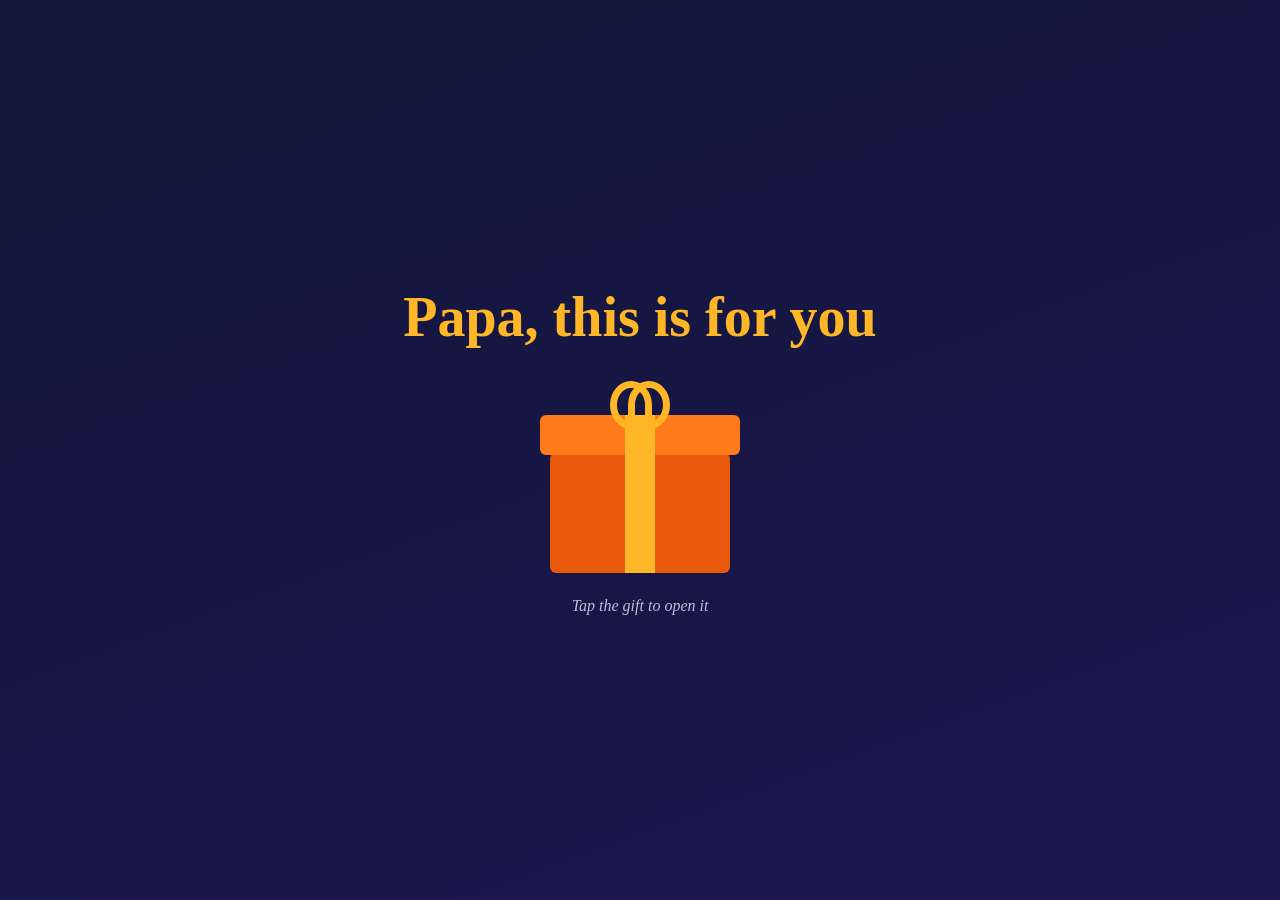
<file: index.html>
<!DOCTYPE html>
<html lang="en">
<head>
  <meta charset="utf-8">
  <meta name="viewport" content="width=device-width, initial-scale=1">
  <title>A surprise for Papa</title>
  <link rel="stylesheet" href="style.css">
</head>
<body class="night">

  <canvas id="confetti"></canvas>
  <div id="balloons"></div>

  
  <main class="center">
    <h1 id="heading">Papa, this is for you</h1>

    <button id="gift" class="gift" aria-label="Open the gift">
      <div class="lid">
        <div class="bow"></div>
      </div>
      <div class="box"></div>
    </button>

    <p id="hint">Tap the gift to open it</p>
  </main>

  <script src="script.js"></script>
</body>
</html>
</file>
<file: style.css>
* { box-sizing: border-box; }

body {
  margin: 0;
  min-height: 100vh;
  font-family: Georgia, "Times New Roman", serif;
  color: #fff6e0;
  overflow-x: hidden;
}


.night {
  background: linear-gradient(160deg, #10173a, #25155a, #10173a);
  background-size: 300% 300%;
  animation: sky 14s ease infinite;
}
@keyframes sky {
  0%   { background-position: 0% 50%; }
  50%  { background-position: 100% 50%; }
  100% { background-position: 0% 50%; }
}


.center {
  position: relative;
  z-index: 2;
  min-height: 100vh;
  padding: 2rem 1.2rem;
  display: flex;
  flex-direction: column;
  align-items: center;
  justify-content: center;
  text-align: center;
  gap: 1.5rem;
}

h1 {
  margin: 0;
  font-size: clamp(2rem, 8vw, 3.5rem);
  color: #ffb627;
}


#confetti {
  position: fixed;
  top: 0;
  left: 0;
  width: 100%;
  height: 100%;
  pointer-events: none;
  z-index: 10;
}

#balloons {
  position: fixed;
  inset: 0;
  overflow: hidden;
  pointer-events: none;
  z-index: 1;
}

.balloon {
  position: absolute;
  bottom: -150px;
  width: 45px;
  height: 56px;
  border-radius: 50%;
  opacity: 0.85;
  animation: rise linear infinite;
}

.balloon::after {
  content: "";
  position: absolute;
  left: 50%;
  top: 100%;
  width: 1px;
  height: 60px;
  background: #ccc;
}
@keyframes rise {
  0%   { transform: translate(0, 0) rotate(-4deg); }
  50%  { transform: translate(30px, -60vh) rotate(5deg); }
  100% { transform: translate(-20px, -125vh) rotate(-3deg); }
}


.gift {
  position: relative;
  width: 200px;
  height: 200px;
  background: none;
  border: 0;
  cursor: pointer;
  animation: shake 3s ease-in-out infinite;
}
.gift:focus-visible { outline: 3px solid #ffb627; outline-offset: 10px; }


.box {
  position: absolute;
  bottom: 0;
  left: 10px;
  width: 180px;
  height: 120px;
  background: #e8590c;
  border-radius: 6px;
}

.box::after {
  content: "";
  position: absolute;
  left: 75px;
  top: 0;
  width: 30px;
  height: 100%;
  background: #ffb627;
}


.lid {
  position: absolute;
  top: 42px;
  left: 0;
  width: 200px;
  height: 40px;
  background: #ff7a1a;
  border-radius: 6px;
  z-index: 2;
  transition: transform 0.8s cubic-bezier(.3, 1.4, .5, 1);
}
.lid::after {
  content: "";
  position: absolute;
  left: 85px;
  top: 0;
  width: 30px;
  height: 100%;
  background: #ffb627;
}


.bow {
  position: absolute;
  left: 70px;
  top: -34px;
  width: 60px;
  height: 36px;
  z-index: 3;
}
.bow::before, .bow::after {
  content: "";
  position: absolute;
  top: 0;
  width: 28px;
  height: 34px;
  border: 7px solid #ffb627;
  border-radius: 50% 50% 0 50%;
}
.bow::before { left: 0; }
.bow::after  { right: 0; transform: scaleX(-1); }


.gift.open { animation: none; }
.gift.open .lid { transform: translateY(-110px) rotate(-25deg); }
.gift.open .box { box-shadow: 0 -20px 60px 20px #ffd166; }

@keyframes shake {
  0%, 80%, 100% { transform: rotate(0); }
  84% { transform: rotate(-6deg); }
  88% { transform: rotate(6deg); }
  92% { transform: rotate(-4deg); }
  96% { transform: rotate(4deg); }
}

#hint {
  margin: 0;
  color: #b9bfdc;
  font-style: italic;
  animation: pulse 2s ease-in-out infinite;
}
@keyframes pulse {
  50% { opacity: 0.4; }
}


body.leaving { opacity: 0; transition: opacity 0.8s; }


.big-title {
  animation: dropIn 1s cubic-bezier(.3, 1.5, .5, 1) both;
}
@keyframes dropIn {
  from { opacity: 0; transform: translateY(-60px) scale(0.8); }
  to   { opacity: 1; transform: none; }
}

.photos {
  display: flex;
  flex-wrap: wrap;
  justify-content: center;
  gap: 1.5rem;
}


.photo {
  margin: 0;
  width: 220px;
  padding: 10px 10px 0;
  background: #fffdf6;
  color: #14193d;
  border-radius: 6px;
  box-shadow: 0 10px 25px rgba(0, 0, 0, 0.5);
  opacity: 0;
  animation: photoIn 1s ease forwards, float 5s ease-in-out 2s infinite;
}
.photo img {
  width: 100%;
  height: 280px;
  object-fit: cover;
  object-position: center top;
  display: block;
}
.photo figcaption {
  padding: 0.6rem 0 0.8rem;
  font-style: italic;
  font-size: 1.15rem;
}
.photo.one { --tilt: -4deg; animation-delay: 0.6s, 2s; }
.photo.two { --tilt: 4deg;  animation-delay: 1.1s, 2.5s; }

@keyframes photoIn {
  from { opacity: 0; transform: translateY(80px) rotate(0deg) scale(0.7); }
  to   { opacity: 1; transform: translateY(0) rotate(var(--tilt)) scale(1); }
}
@keyframes float {
  0%, 100% { transform: translateY(0) rotate(var(--tilt)); }
  50%      { transform: translateY(-12px) rotate(calc(var(--tilt) * -0.5)); }
}

.wish-card {
  max-width: 34rem;
  padding: 1.5rem 1.8rem;
  background: rgba(255, 255, 255, 0.08);
  border: 2px solid #ffb627;
  border-radius: 20px;
  font-size: 1.25rem;
  line-height: 1.6;
  min-height: 9rem;
  opacity: 0;
  animation: dropIn 1s ease 2s forwards;
}


#wish-text.typing::after {
  content: "|";
  margin-left: 2px;
  animation: blink 0.7s steps(1) infinite;
}
@keyframes blink { 50% { opacity: 0; } }

.buttons {
  display: flex;
  gap: 0.8rem;
  flex-wrap: wrap;
  justify-content: center;
}
.btn {
  background: #ffb627;
  color: #14193d;
  border: 2px solid #ffb627;
  border-radius: 99px;
  padding: 0.7rem 1.4rem;
  font-size: 1rem;
  font-weight: bold;
  cursor: pointer;
  text-decoration: none;
  transition: transform 0.2s;
}
.btn:hover { transform: translateY(-3px) scale(1.05); }
.btn.outline { background: transparent; color: #fff6e0; border-color: #fff6e0; }


@media (prefers-reduced-motion: reduce) {
  * { animation-duration: 0.01s !important; animation-iteration-count: 1 !important; }
}
</file>
